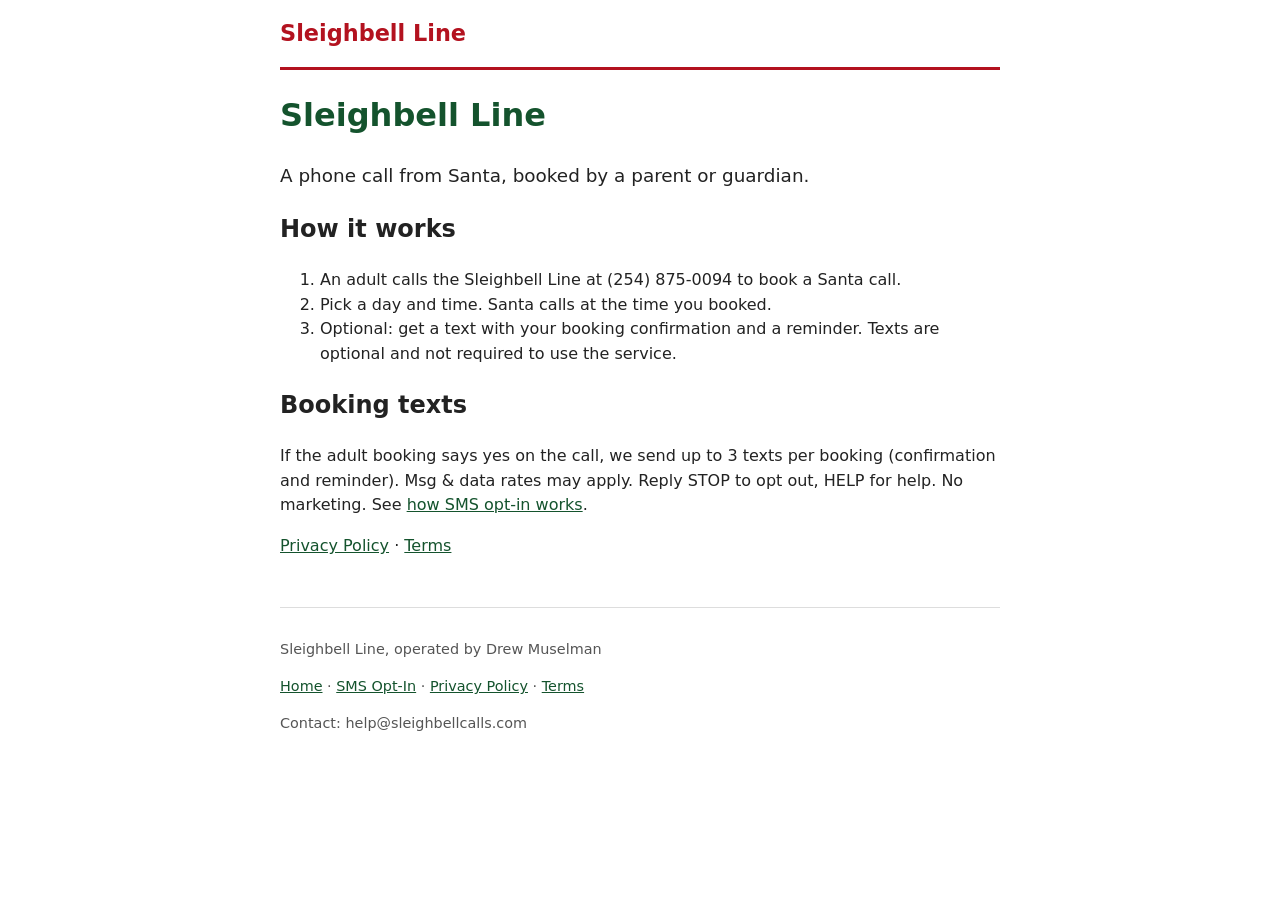
<file: index.html>
<!DOCTYPE html>
<html lang="en"><head><meta charset="utf-8"><meta name="viewport" content="width=device-width, initial-scale=1">
<title>Home | Sleighbell Line</title><link rel="stylesheet" href="style.css"></head>
<body><header><a class="brand" href="index.html">Sleighbell Line</a></header>
<main><h1>Sleighbell Line</h1>
<p class="lead">A phone call from Santa, booked by a parent or guardian.</p>
<h2>How it works</h2>
<ol><li>An adult calls the Sleighbell Line at (254) 875-0094 to book a Santa call.</li>
<li>Pick a day and time. Santa calls at the time you booked.</li>
<li>Optional: get a text with your booking confirmation and a reminder. Texts are optional and not required to use the service.</li></ol>
<h2>Booking texts</h2>
<p>If the adult booking says yes on the call, we send up to 3 texts per booking (confirmation and reminder). Msg &amp; data rates may apply. Reply STOP to opt out, HELP for help. No marketing. See <a href="sms-opt-in.html">how SMS opt-in works</a>.</p>
<p><a href="privacy.html">Privacy Policy</a> · <a href="terms.html">Terms</a></p></main>
<footer><p>Sleighbell Line, operated by Drew Muselman</p><p><a href="index.html">Home</a> · <a href="sms-opt-in.html">SMS Opt-In</a> · <a href="privacy.html">Privacy Policy</a> · <a href="terms.html">Terms</a></p><p>Contact: help@sleighbellcalls.com</p></footer>
</body></html>
</file>
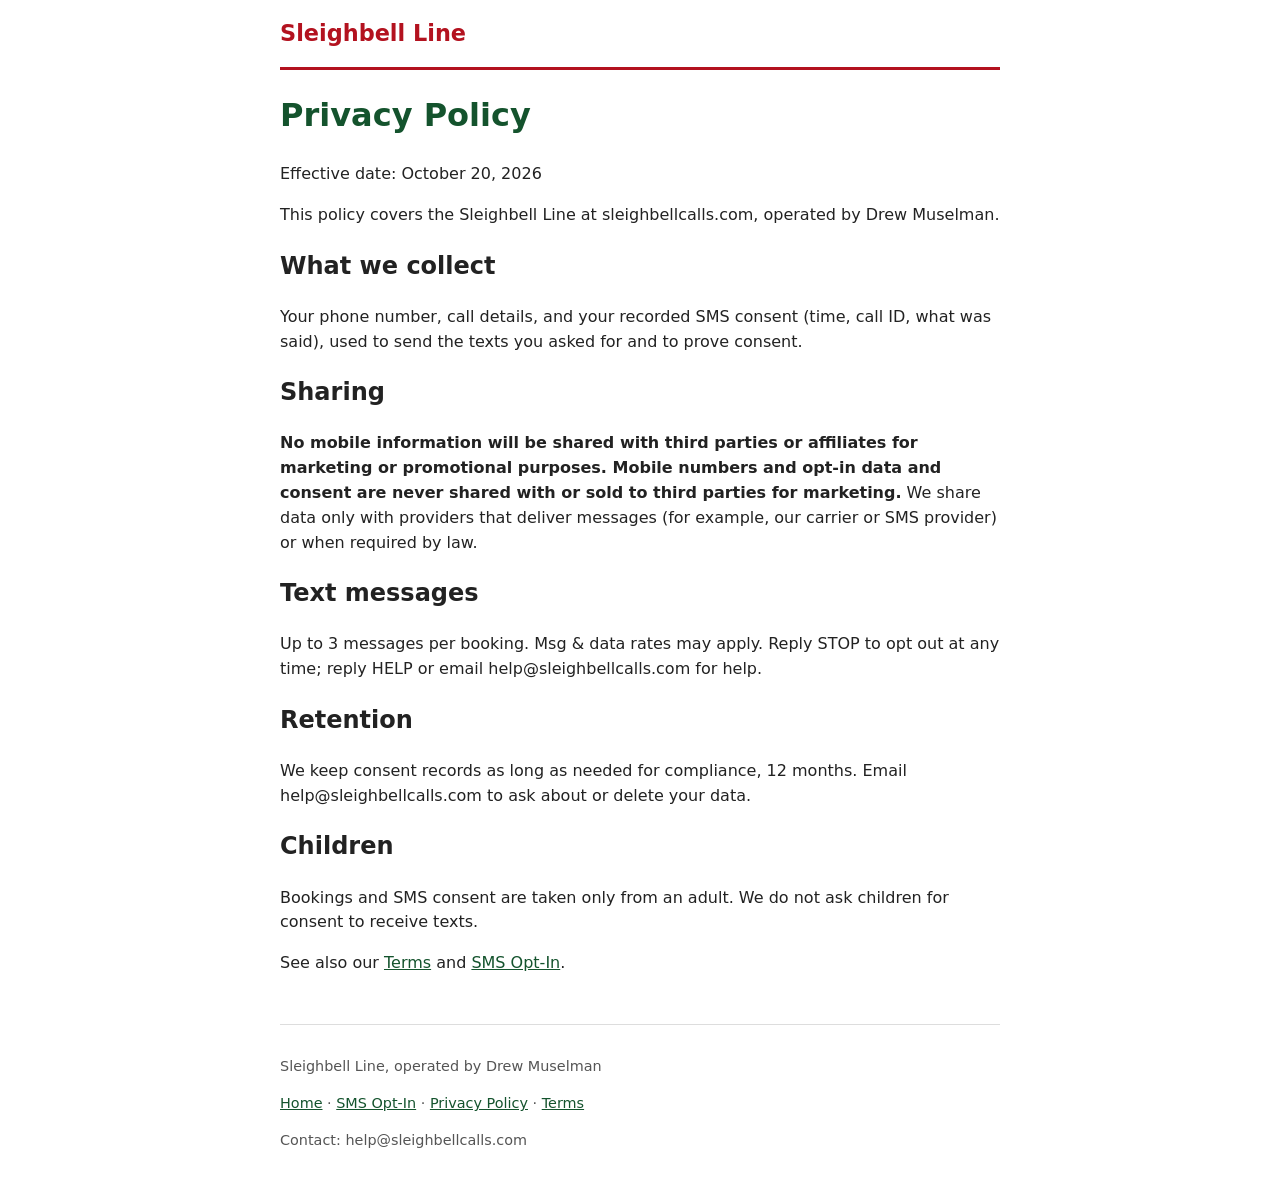
<file: privacy.html>
<!DOCTYPE html>
<html lang="en"><head><meta charset="utf-8"><meta name="viewport" content="width=device-width, initial-scale=1">
<title>Privacy Policy | Sleighbell Line</title><link rel="stylesheet" href="style.css"></head>
<body><header><a class="brand" href="index.html">Sleighbell Line</a></header>
<main><h1>Privacy Policy</h1><p>Effective date: October 20, 2026</p>
<p>This policy covers the Sleighbell Line at sleighbellcalls.com, operated by Drew Muselman.</p>
<h2>What we collect</h2><p>Your phone number, call details, and your recorded SMS consent (time, call ID, what was said), used to send the texts you asked for and to prove consent.</p>
<h2>Sharing</h2><p><strong>No mobile information will be shared with third parties or affiliates for marketing or promotional purposes. Mobile numbers and opt-in data and consent are never shared with or sold to third parties for marketing.</strong> We share data only with providers that deliver messages (for example, our carrier or SMS provider) or when required by law.</p>
<h2>Text messages</h2><p>Up to 3 messages per booking. Msg &amp; data rates may apply. Reply STOP to opt out at any time; reply HELP or email help@sleighbellcalls.com for help.</p>
<h2>Retention</h2><p>We keep consent records as long as needed for compliance, 12 months. Email help@sleighbellcalls.com to ask about or delete your data.</p>
<h2>Children</h2><p>Bookings and SMS consent are taken only from an adult. We do not ask children for consent to receive texts.</p>
<p>See also our <a href="terms.html">Terms</a> and <a href="sms-opt-in.html">SMS Opt-In</a>.</p></main>
<footer><p>Sleighbell Line, operated by Drew Muselman</p><p><a href="index.html">Home</a> · <a href="sms-opt-in.html">SMS Opt-In</a> · <a href="privacy.html">Privacy Policy</a> · <a href="terms.html">Terms</a></p><p>Contact: help@sleighbellcalls.com</p></footer>
</body></html>
</file>
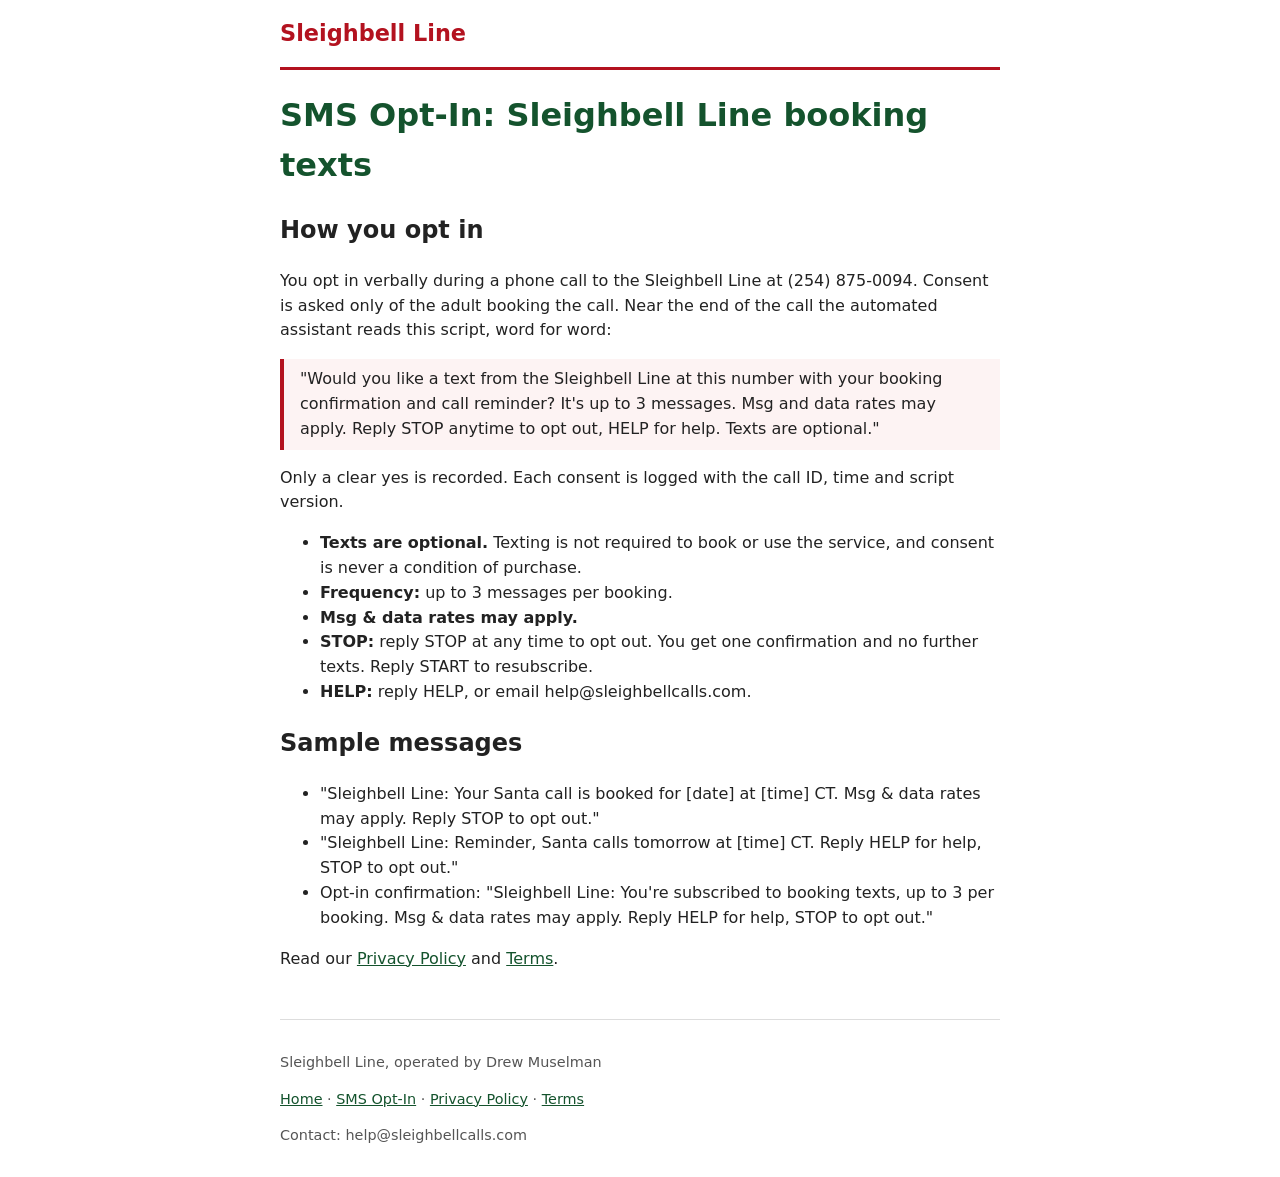
<file: sms-opt-in.html>
<!DOCTYPE html>
<html lang="en"><head><meta charset="utf-8"><meta name="viewport" content="width=device-width, initial-scale=1">
<title>SMS Opt-In | Sleighbell Line</title><link rel="stylesheet" href="style.css"></head>
<body><header><a class="brand" href="index.html">Sleighbell Line</a></header>
<main><h1>SMS Opt-In: Sleighbell Line booking texts</h1>
<h2>How you opt in</h2>
<p>You opt in verbally during a phone call to the Sleighbell Line at (254) 875-0094. Consent is asked only of the adult booking the call. Near the end of the call the automated assistant reads this script, word for word:</p>
<blockquote>"Would you like a text from the Sleighbell Line at this number with your booking confirmation and call reminder? It's up to 3 messages. Msg and data rates may apply. Reply STOP anytime to opt out, HELP for help. Texts are optional."</blockquote>
<p>Only a clear yes is recorded. Each consent is logged with the call ID, time and script version.</p>
<ul><li><strong>Texts are optional.</strong> Texting is not required to book or use the service, and consent is never a condition of purchase.</li>
<li><strong>Frequency:</strong> up to 3 messages per booking.</li>
<li><strong>Msg &amp; data rates may apply.</strong></li>
<li><strong>STOP:</strong> reply STOP at any time to opt out. You get one confirmation and no further texts. Reply START to resubscribe.</li>
<li><strong>HELP:</strong> reply HELP, or email help@sleighbellcalls.com.</li></ul>
<h2>Sample messages</h2>
<ul><li>"Sleighbell Line: Your Santa call is booked for [date] at [time] CT. Msg &amp; data rates may apply. Reply STOP to opt out."</li>
<li>"Sleighbell Line: Reminder, Santa calls tomorrow at [time] CT. Reply HELP for help, STOP to opt out."</li>
<li>Opt-in confirmation: "Sleighbell Line: You're subscribed to booking texts, up to 3 per booking. Msg &amp; data rates may apply. Reply HELP for help, STOP to opt out."</li></ul>
<p>Read our <a href="privacy.html">Privacy Policy</a> and <a href="terms.html">Terms</a>.</p></main>
<footer><p>Sleighbell Line, operated by Drew Muselman</p><p><a href="index.html">Home</a> · <a href="sms-opt-in.html">SMS Opt-In</a> · <a href="privacy.html">Privacy Policy</a> · <a href="terms.html">Terms</a></p><p>Contact: help@sleighbellcalls.com</p></footer>
</body></html>
</file>
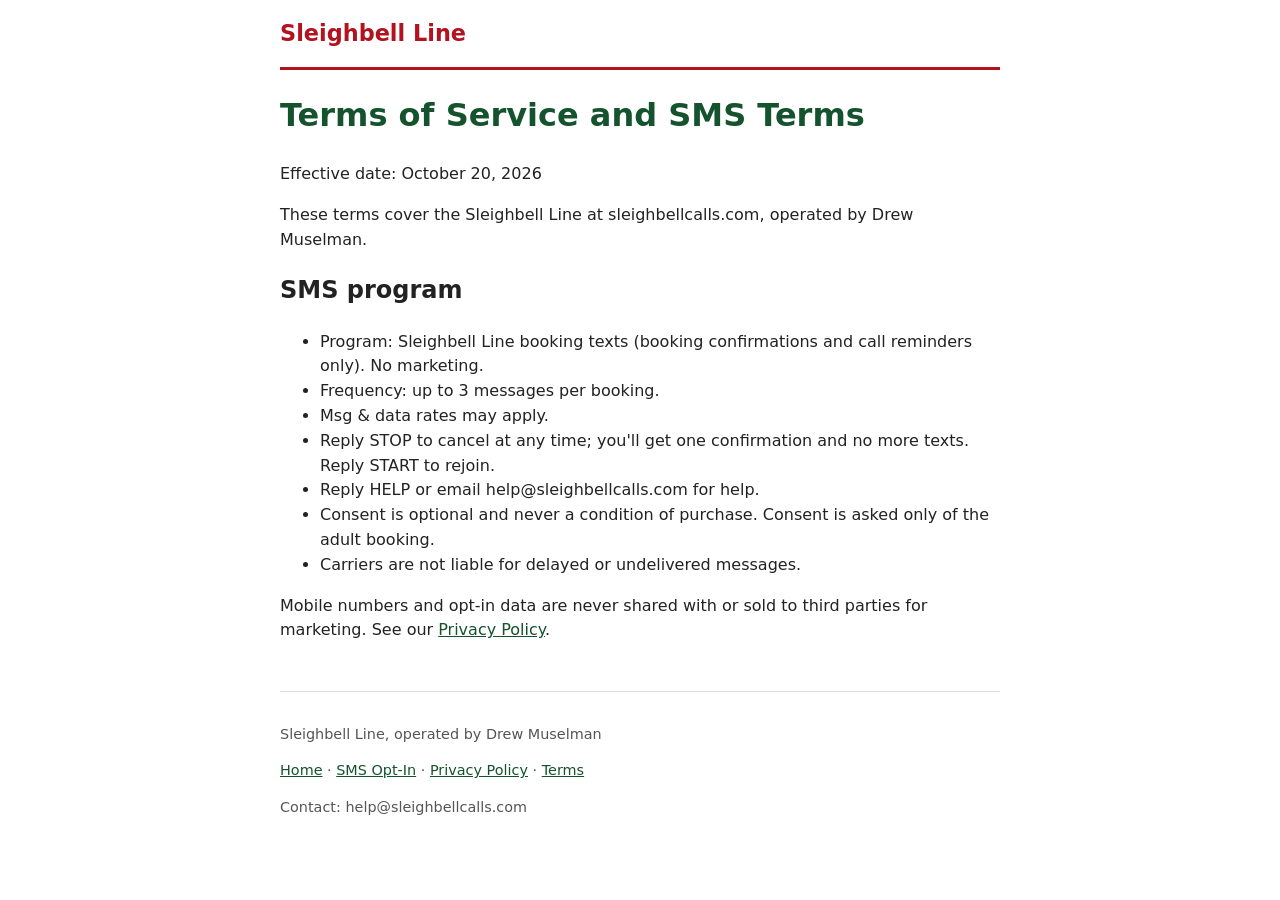
<file: terms.html>
<!DOCTYPE html>
<html lang="en"><head><meta charset="utf-8"><meta name="viewport" content="width=device-width, initial-scale=1">
<title>Terms | Sleighbell Line</title><link rel="stylesheet" href="style.css"></head>
<body><header><a class="brand" href="index.html">Sleighbell Line</a></header>
<main><h1>Terms of Service and SMS Terms</h1><p>Effective date: October 20, 2026</p>
<p>These terms cover the Sleighbell Line at sleighbellcalls.com, operated by Drew Muselman.</p>
<h2>SMS program</h2><ul>
<li>Program: Sleighbell Line booking texts (booking confirmations and call reminders only). No marketing.</li>
<li>Frequency: up to 3 messages per booking.</li>
<li>Msg &amp; data rates may apply.</li>
<li>Reply STOP to cancel at any time; you'll get one confirmation and no more texts. Reply START to rejoin.</li>
<li>Reply HELP or email help@sleighbellcalls.com for help.</li>
<li>Consent is optional and never a condition of purchase. Consent is asked only of the adult booking.</li>
<li>Carriers are not liable for delayed or undelivered messages.</li></ul>
<p>Mobile numbers and opt-in data are never shared with or sold to third parties for marketing. See our <a href="privacy.html">Privacy Policy</a>.</p></main>
<footer><p>Sleighbell Line, operated by Drew Muselman</p><p><a href="index.html">Home</a> · <a href="sms-opt-in.html">SMS Opt-In</a> · <a href="privacy.html">Privacy Policy</a> · <a href="terms.html">Terms</a></p><p>Contact: help@sleighbellcalls.com</p></footer>
</body></html>
</file>
<file: style.css>
body{font-family:system-ui,sans-serif;max-width:720px;margin:0 auto;padding:0 1rem;color:#222;line-height:1.55}
header{padding:1rem 0;border-bottom:3px solid #b3121f}.brand{font-weight:700;font-size:1.4rem;color:#b3121f;text-decoration:none}
h1{color:#14532d}blockquote{border-left:4px solid #b3121f;margin:1rem 0;padding:.5rem 1rem;background:#fdf3f3}
.lead{font-size:1.15rem}footer{margin-top:3rem;padding:1rem 0;border-top:1px solid #ddd;font-size:.9rem;color:#555}a{color:#14532d}
</file>
